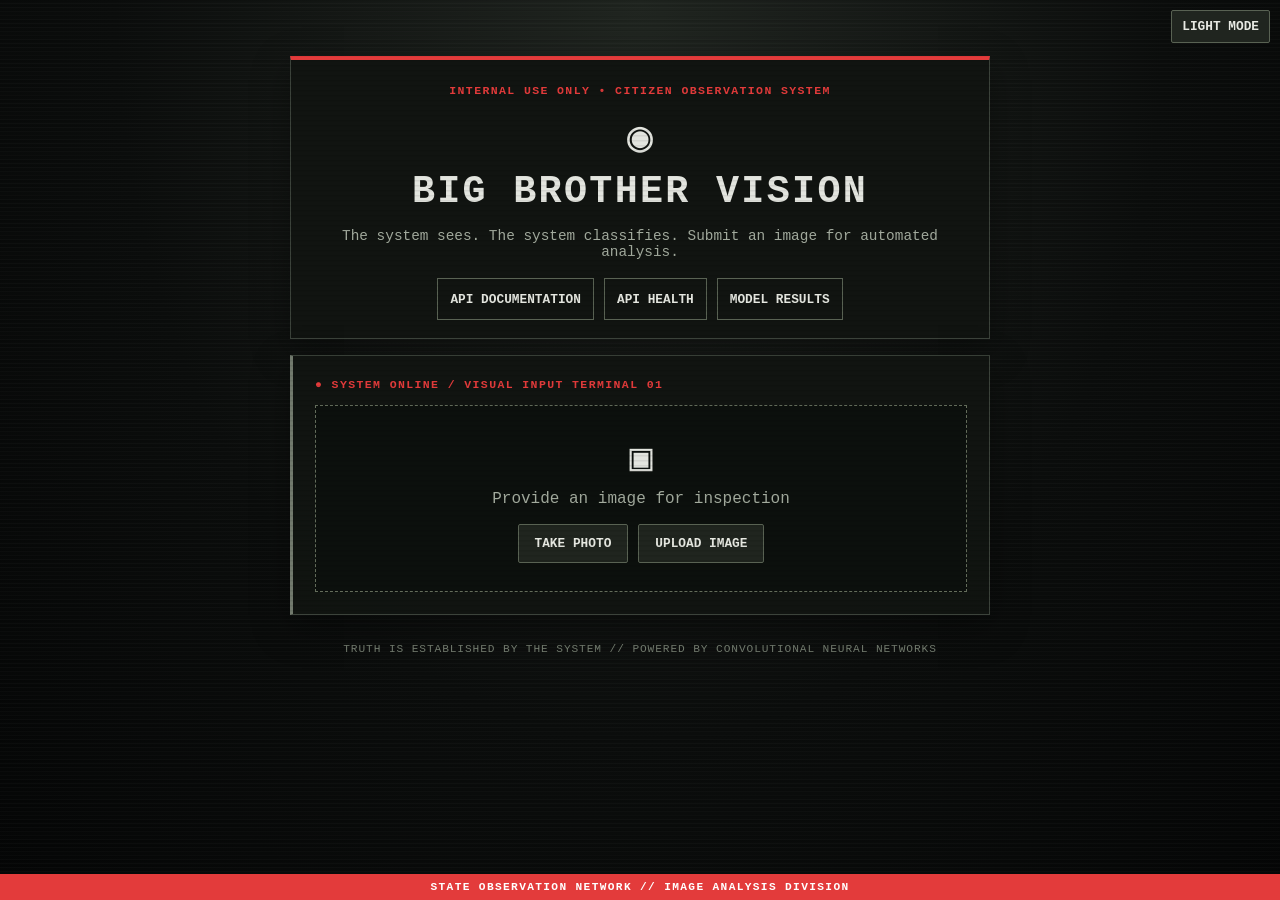
<file: index.html>
<!doctype html>
<html lang="en">
<head>
  <meta charset="utf-8">
  <meta name="viewport" content="width=device-width, initial-scale=1">
  <title>Big Brother Vision | Image Analysis</title>
  <link rel="stylesheet" href="/static/styles.css">
</head>
<body>
  <button id="themeToggle" class="theme-toggle" type="button">Light mode</button>
  <header class="site-header">
    <div class="eyebrow">INTERNAL USE ONLY • CITIZEN OBSERVATION SYSTEM</div>
    <div class="logo" aria-hidden="true">◉</div>
    <h1>Big Brother Vision</h1>
    <p>The system sees. The system classifies. Submit an image for automated analysis.</p>
    <nav class="nav-links" aria-label="Project links">
      <a href="/docs" target="_blank" rel="noopener">API documentation</a>
      <a href="/health" target="_blank" rel="noopener">API health</a>
      <a href="/results.html">Model results</a>
    </nav>
  </header>

  <main>
    <section class="card">
      <div class="status-line">● SYSTEM ONLINE / VISUAL INPUT TERMINAL 01</div>
      <div id="drop" class="drop">
        <div class="big">▣</div>
        <p>Provide an image for inspection</p>
        <div class="button-row">
          <button id="btnCam" type="button">Take photo</button>
          <button id="btnGal" type="button">Upload image</button>
        </div>
        <input id="gal" type="file" accept="image/*" hidden>
      </div>
      <section id="cameraPanel" hidden>
        <video id="cameraVideo" autoplay playsinline muted></video>
        <div class="button-row">
          <button id="takeSnapshot" type="button">Capture photo</button>
          <button id="switchCamera" type="button">Use front camera</button>
          <button id="closeCamera" type="button">Cancel</button>
        </div>
        <p id="cameraMessage" role="status"></p>
        <canvas id="cameraCanvas" hidden></canvas>
      </section>
      <div id="box" hidden>
        <div id="stage">
          <img id="preview" alt="Uploaded image preview">
          <div class="scan"><div class="line"></div><span class="scan-label">Scanning…</span></div>
        </div>
        <div class="button-row">
          <button id="save" type="button">Export image</button>
          <button id="again" type="button">Reprocess image</button>
        </div>
      </div>
    </section>
    <section id="out" class="card results" hidden aria-live="polite"></section>
  </main>
  <footer>Truth is established by the system // Powered by convolutional neural networks</footer>
  <script src="/static/app.js" defer></script>
</body>
</html>
</file>
<file: static/styles.css>
* { box-sizing: border-box; }
:root { color-scheme: dark; --red: #e33b3b; --green: #8ba88c; --line: #3c433b; --mono: "Courier New", ui-monospace, monospace; }
body { margin: 0; min-height: 100vh; padding: 56px 14px 58px; font-family: var(--mono); color: #e3e5df; background: #080a09; background-image: repeating-linear-gradient(0deg,rgba(255,255,255,.018) 0,rgba(255,255,255,.018) 1px,transparent 1px,transparent 4px),radial-gradient(ellipse at top,#202520 0%,#0b0d0c 58%,#050606 100%); }
body::before { content: ""; position: fixed; inset: 0; z-index: 20; pointer-events: none; opacity: .10; background: repeating-linear-gradient(0deg,transparent 0 3px,rgba(0,0,0,.7) 4px 5px); }
body::after { content: "STATE OBSERVATION NETWORK // IMAGE ANALYSIS DIVISION"; position: fixed; bottom: 0; left: 0; right: 0; z-index: 21; padding: 7px 12px; background: var(--red); color: #fff; text-align: center; font: 700 .7rem var(--mono); letter-spacing: .12em; }
.site-header, .card { max-width: 700px; margin: 0 auto 16px; border: 1px solid var(--line); background: rgba(17,20,17,.96); box-shadow: 0 12px 35px rgba(0,0,0,.35); }
.site-header { border-top: 4px solid var(--red); padding: 24px 18px 18px; text-align: center; }
.eyebrow, .status-line { color: var(--red); font-weight: 700; font-size: .72rem; letter-spacing: .12em; }
.logo { font-size: 2.7rem; margin-top: 14px; }
h1 { text-transform: uppercase; font-size: clamp(1.5rem,4vw,2.4rem); letter-spacing: .06em; margin: 6px 0; }
.site-header p { color: #a3ab9e; font-size: .9rem; }
.nav-links { display: flex; gap: 10px; flex-wrap: wrap; justify-content: center; margin-top: 18px; }
.nav-links a { color: #e7e9e2; border: 1px solid #596253; padding: 9px 12px; text-decoration: none; font-size: .8rem; font-weight: 700; text-transform: uppercase; }
.nav-links a:hover { border-color: var(--red); background: #252a23; }
.card { padding: 22px; border-left: 3px solid #727a6d; }
.status-line { margin-bottom: 14px; }
.drop { border: 1px dashed #68715f; padding: 28px 16px; text-align: center; background: #0c100d; }
.drop.over { border-color: var(--red); background: #211312; }
.big { font-size: 2.4rem; }
.drop p { color: #a3ab9e; margin: 8px 0 16px; }
.button-row { display: flex; gap: 10px; justify-content: center; flex-wrap: wrap; margin-top: 12px; }
button { cursor: pointer; border: 1px solid #596253; border-radius: 2px; background: #20251f; color: #e7e9e2; padding: 11px 16px; font: 700 .8rem var(--mono); text-transform: uppercase; }
button:hover:not(:disabled) { background: #333a30; border-color: var(--red); }
button:disabled { opacity: .5; cursor: wait; }
.theme-toggle { position: fixed; z-index: 25; top: 10px; right: 10px; padding: 8px 10px; }
#cameraPanel { margin-top: 18px; }
#cameraVideo { display: block; width: 100%; max-height: 60vh; object-fit: contain; background: #050505; border: 1px solid var(--line); }
#box { margin-top: 16px; }
#stage { position: relative; width: fit-content; max-width: 100%; margin: 0 auto 14px; overflow: hidden; border: 1px solid #737c6c; background: #050505; }
#preview { display: block; max-width: 100%; max-height: 340px; }
.scan { display: none; position: absolute; inset: 0; pointer-events: none; background: rgba(227,59,59,.08); }
#stage.scanning .scan { display: block; }
.line { position: absolute; left: 0; right: 0; top: 0; height: 3px; background: var(--red); box-shadow: 0 0 12px 3px rgba(227,59,59,.6); animation: sweep 1.3s ease-in-out infinite alternate; }
.scan-label { position: absolute; bottom: 12px; left: 0; right: 0; text-align: center; color: #fff; text-transform: uppercase; }
@keyframes sweep { to { top: calc(100% - 3px); } }
.results .res { border: 1px solid #434b40; background: #101410; padding: 16px; margin-bottom: 12px; animation: rise .35s ease both; }
.results .res:last-child { margin-bottom: 0; }
.tag { color: var(--red); font-size: .8rem; font-weight: 700; letter-spacing: .14em; text-transform: uppercase; }
.tag::before { content: "[ CLASSIFICATION RECORD ] "; }
.answer { font-size: 1.5rem; font-weight: 700; text-transform: uppercase; margin: 5px 0; }
.pill { display: inline-block; background: #263a2a; color: #c1e2c2; padding: 3px 9px; font-size: .8rem; }
.pill.low { background: #42251e; color: #ffc0a9; }
.bar { display: flex; align-items: center; gap: 10px; margin-top: 8px; font-size: .85rem; }
.bar .n { width: 120px; color: #b1b9aa; }
.bar .t { flex: 1; height: 8px; background: #2c332b; overflow: hidden; }
.bar .f { height: 100%; width: 0; background: var(--red); transition: width .65s ease; }
.bar .p { width: 52px; text-align: right; color: #b1b9aa; }
.msg { padding: 14px; border: 1px solid var(--red); background: #281514; color: #ffb8b8; overflow-wrap: anywhere; }
footer { max-width: 700px; margin: 0 auto; padding: 12px 0 26px; text-align: center; color: #747d70; font-size: .7rem; letter-spacing: .08em; text-transform: uppercase; }
[hidden] { display: none !important; }
html[data-theme="light"] { color-scheme: light; }
html[data-theme="light"] body { color: #20251f; background: #d9ddd3; background-image: linear-gradient(160deg,#e4e7df,#cbd1c6); }
html[data-theme="light"] .site-header, html[data-theme="light"] .card { background: rgba(241,243,237,.97); border-color: #a8afa1; }
html[data-theme="light"] .site-header p, html[data-theme="light"] .drop p, html[data-theme="light"] footer { color: #50584d; }
html[data-theme="light"] .drop { background: #e8ebe3; }
html[data-theme="light"] button, html[data-theme="light"] .nav-links a { background: #dce1d7; color: #20251f; border-color: #a8afa1; }
html[data-theme="light"] .results .res { background: #f5f6f1; border-color: #b9c0b2; }
html[data-theme="light"] .bar .n, html[data-theme="light"] .bar .p { color: #50584d; }
@keyframes rise { from { opacity: 0; transform: translateY(8px); } to { opacity: 1; transform: none; } }
@media (max-width: 520px) { .card { padding: 15px; } .bar .n { width: 88px; } .nav-links { flex-direction: column; } .theme-toggle { position: absolute; } }


/* Interaction and accessibility fixes */
html { min-width: 0; }
body { overflow-wrap: anywhere; }
.nav-links a, .page-nav a {
  display: inline-flex;
  align-items: center;
  justify-content: center;
  min-height: 42px;
  line-height: 1.35;
  text-align: center;
  overflow-wrap: anywhere;
}
.nav-links a:focus-visible, .page-nav a:focus-visible, button:focus-visible {
  outline: 3px solid var(--red);
  outline-offset: 3px;
}
.drop.over { border-color: var(--red); background: #211312; }
#stage.scanning .scan { display: block; }
#stage.scanning .scan-label::after { content: " "; }
#out { min-width: 0; overflow-wrap: anywhere; }
#out .probability-row {
  display: grid;
  grid-template-columns: minmax(70px, 140px) minmax(40px, 1fr) 58px;
  align-items: center;
  gap: 10px;
  margin: 10px 0;
}
#out .probability-label, #out .probability-value { overflow-wrap: anywhere; }
#out .probability-track { height: 9px; background: #2c332b; overflow: hidden; }
#out .probability-fill { height: 100%; background: var(--red); transition: width .35s ease; }
#out .confidence { font-weight: 700; }
#out .threshold { font-size: .85rem; }
#out .room101 { color: var(--red); font-weight: 700; overflow-wrap: anywhere; }
#out .error { border: 1px solid var(--red); padding: 12px; overflow-wrap: anywhere; }
button:disabled { opacity: .55; cursor: progress; }

html[data-theme="light"] .drop.over { background: #f6e8e5; }
html[data-theme="light"] #out .probability-track { background: #d8ddd3; }
html[data-theme="light"] #out .error { background: #fff0ee; color: #6d1717; }
html[data-theme="light"] #out .room101 { color: #a51f1f; }

@media (max-width: 520px) {
  body { padding: 58px 10px 58px; }
  .site-header { padding: 48px 14px 16px; }
  .nav-links, .page-nav {
    display: grid;
    grid-template-columns: minmax(0, 1fr);
    width: 100%;
  }
  .nav-links a, .page-nav a { width: 100%; }
  .theme-toggle { position: fixed; top: 8px; right: 8px; z-index: 25; }
  #out .probability-row {
    grid-template-columns: minmax(68px, 100px) minmax(35px, 1fr) 52px;
    gap: 7px;
    font-size: .78rem;
  }
}
</file>
